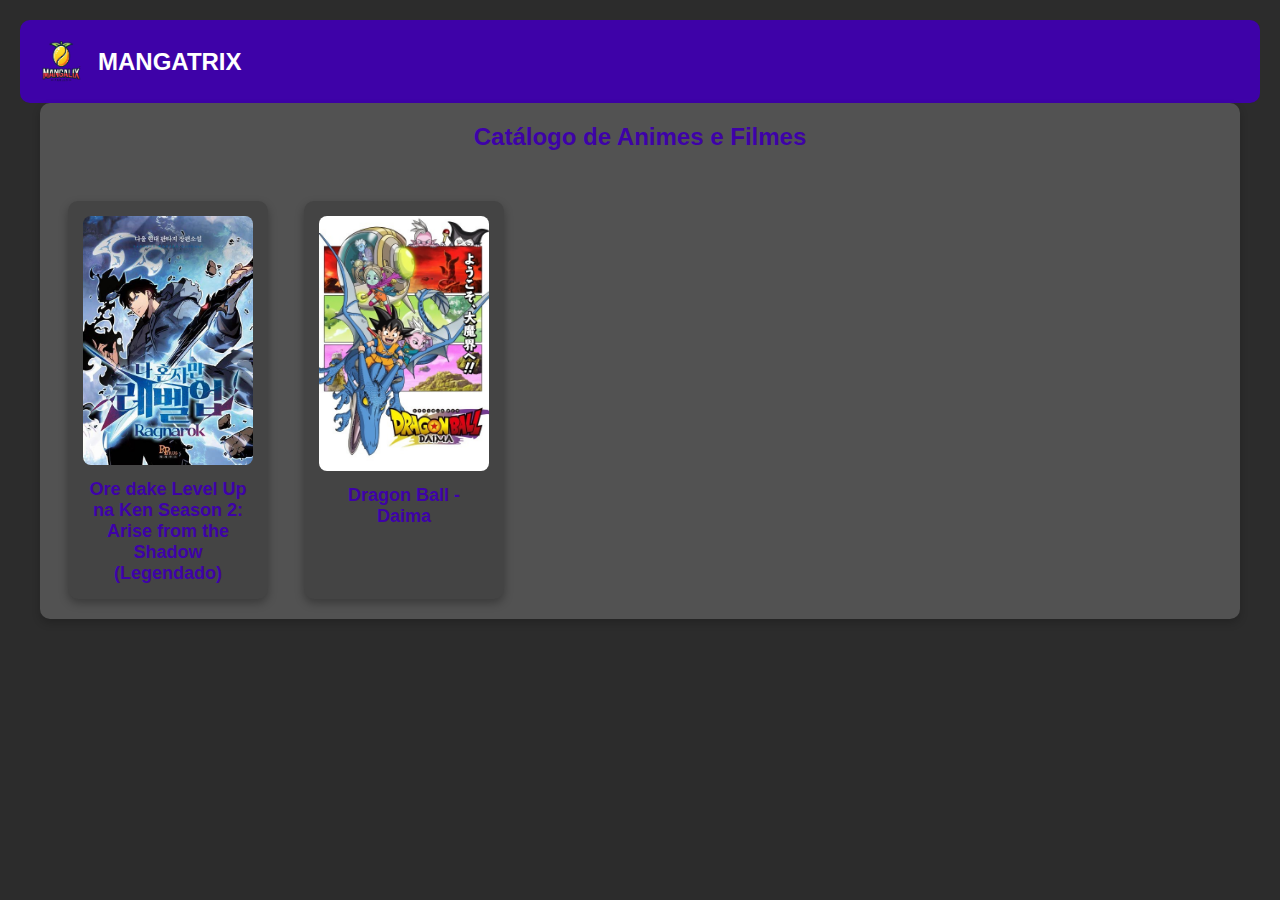
<file: index.html>
<!DOCTYPE html>
<html lang="pt-BR">
<head>
    <meta charset="UTF-8">
    <meta name="viewport" content="width=device-width, initial-scale=1.0">
    <title>MANGATRIX - Catálogo de Animes e Filmes</title>
    <link rel="stylesheet" href="index.css">
</head>
<body>
    <header>
        <h1>
            <a href="index.html" class="logo-link">
                <img src="img/logo.png" alt="MANGATRIX" class="logo"> MANGATRIX
            </a>
        </h1>
    </header>

    <main>
        <h2>Catálogo de Animes e Filmes</h2>
        <div class="anime-grid">
            <!-- Anime 1 -->
            <div class="anime-item">
                <a href="Solo/solo.html">
                    <img src="img/solo.jpg" alt="Anime 1" class="anime-cover">
                    <h3>Ore dake Level Up na Ken Season 2: Arise from the Shadow (Legendado)</h3>
                </a>
            </div>

            <!-- Anime 2 -->
            <div class="anime-item">
                <a href="DBZDaima/dbzdaima.html">
                    <img src="img/dbdaima.jpg" alt="Anime 2" class="anime-cover">
                    <h3>Dragon Ball - Daima</h3>
                </a>
            </div>
        </div>
    </main>
</body>
</html>
</file>
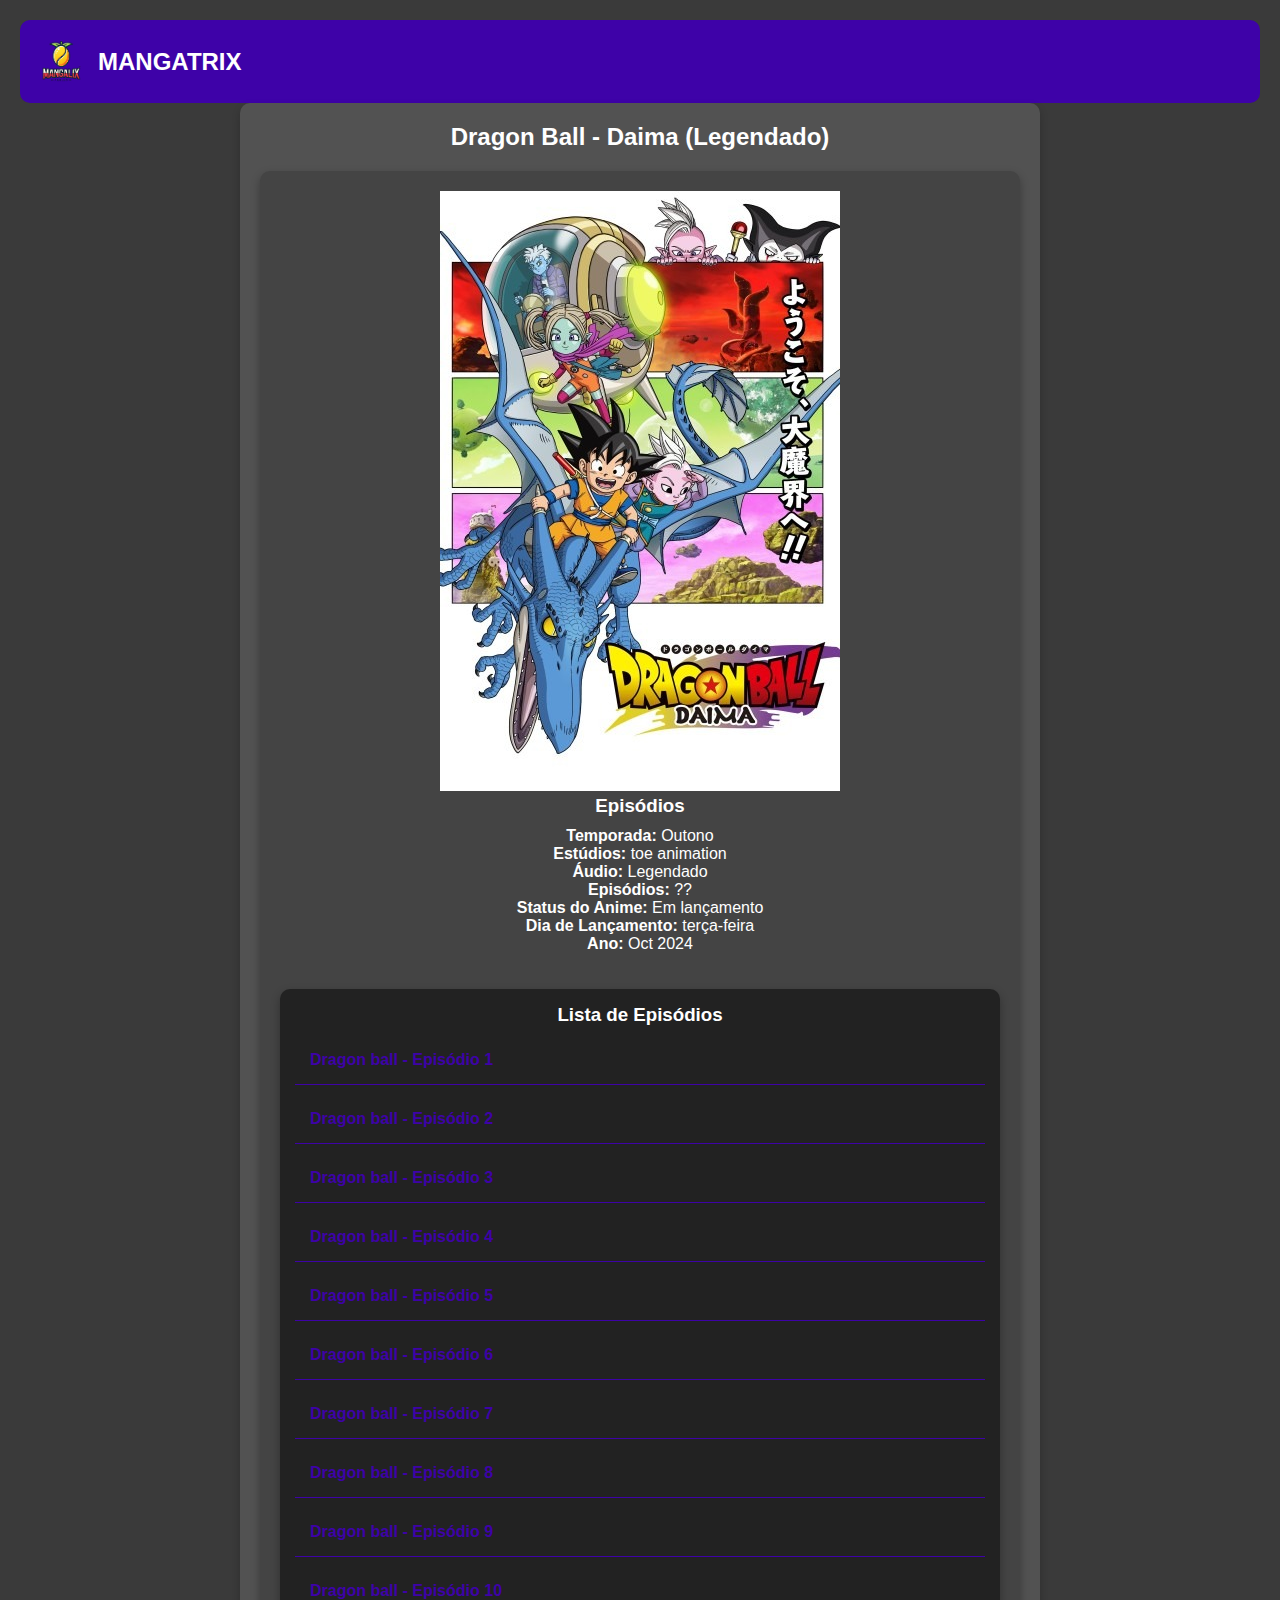
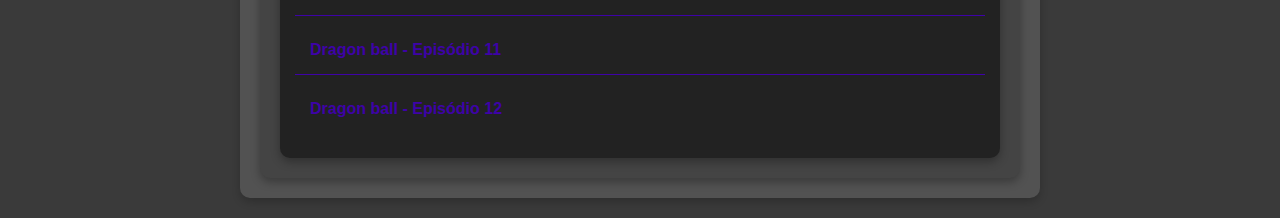
<file: DBZDaima/dbzdaima.html>
<!DOCTYPE html>
<html lang="pt-BR">
<head>
    <meta charset="UTF-8">
    <meta name="viewport" content="width=device-width, initial-scale=1.0">
    <title>MANGATRIX - Catálogo de Animes</title>
    <link rel="stylesheet" href="dbzdaima.css">
</head>
<body>
    <header>
        <h1>
            <a href="../index.html" class="logo-link">
                <img src="logo.png" alt="MANGATRIX" class="logo"> MANGATRIX
            </a>
        </h1>
    </header>

    <main>
        <h2>Dragon Ball - Daima (Legendado)</h2>
    <div class="anime-catalog">
        <div class="anime-series">
            <div class="anime-image">
                <img src="../img/dbdaima.jpg" alt="dbzdaima" class="anime-cover">
            </div>
            <h3>Episódios</h3>
            <div class="anime-specs">
                <p><strong>Temporada:</strong> Outono</p>
                <p><strong>Estúdios:</strong> toe animation</p>
                <p><strong>Áudio:</strong> Legendado</p>
                <p><strong>Episódios:</strong> ??</p>
                <p><strong>Status do Anime:</strong> Em lançamento</p>
                <p><strong>Dia de Lançamento:</strong> terça-feira</p>
                <p><strong>Ano:</strong> Oct 2024</p>
                <br>
                <br>
                <div class="episode-list">
                    <h3>Lista de Episódios</h3>
                    <ul>
                        <li><a href="https://lightspeedst.net/s7/mp4/dragon-ball-daima/hd/1.mp4" target="_blank">Dragon ball - Episódio 1</a></li>
                        <li><a href="https://lightspeedst.net/s7/mp4/dragon-ball-daima/hd/2.mp4" target="_blank">Dragon ball - Episódio 2</a></li>
                        <li><a href="https://lightspeedst.net/s7/mp4/dragon-ball-daima/hd/3.mp4" target="_blank">Dragon ball - Episódio 3</a></li>
                        <li><a href="https://lightspeedst.net/s7/mp4/dragon-ball-daima/hd/4.mp4" target="_blank">Dragon ball - Episódio 4</a></li>
                        <li><a href="https://lightspeedst.net/s7/mp4/dragon-ball-daima/hd/5.mp4" target="_blank">Dragon ball - Episódio 5</a></li>
                        <li><a href="https://lightspeedst.net/s7/mp4/dragon-ball-daima/hd/6.mp4" target="_blank">Dragon ball - Episódio 6</a></li>
                        <li><a href="https://lightspeedst.net/s7/mp4/dragon-ball-daima/hd/7.mp4" target="_blank">Dragon ball - Episódio 7</a></li>
                        <li><a href="https://lightspeedst.net/s7/mp4_temp/dragon-ball-daima/8/720p.mp4" target="_blank">Dragon ball - Episódio 8</a></li>
                        <li><a href="https://lightspeedst.net/s7/mp4_temp/dragon-ball-daima/9/720p.mp4" target="_blank">Dragon ball - Episódio 9</a></li>
                        <li><a href="https://lightspeedst.net/s7/mp4_temp/dragon-ball-daima/10/720p.mp4" target="_blank">Dragon ball - Episódio 10</a></li>
                        <li><a href="https://lightspeedst.net/s7/mp4_temp/dragon-ball-daima/11/720p.mp4" target="_blank">Dragon ball - Episódio 11</a></li>
                        <li><a href="https://lightspeedst.net/s7/mp4_temp/dragon-ball-daima/12/720p.mp4" target="_blank">Dragon ball - Episódio 12</a></li>
                    </ul>
                </div>
            </div>
        </div>
    </main>
</body>
</html>
</file>
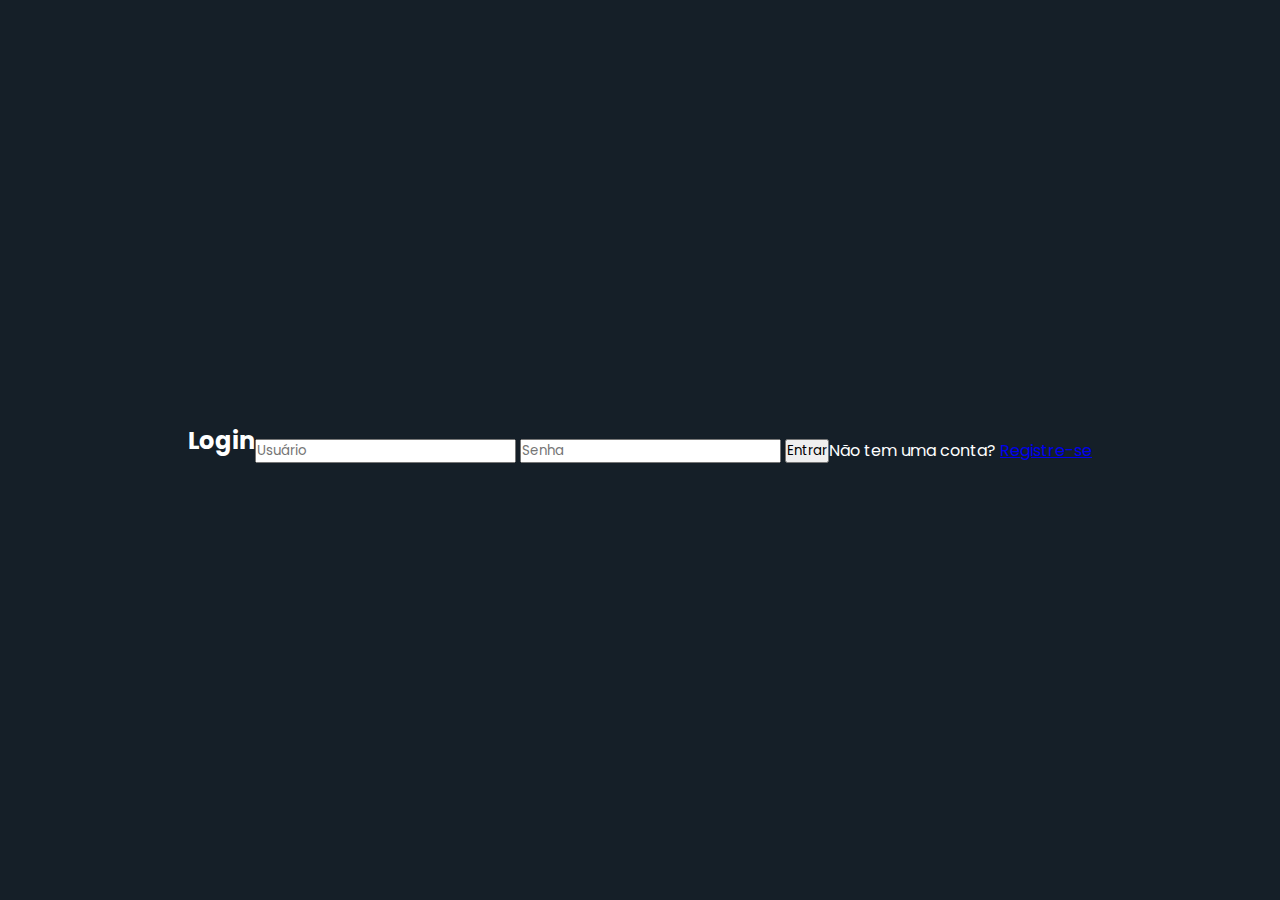
<file: Registro/login.html>
<!DOCTYPE html>
<html lang="pt-BR">
<head>
    <meta charset="UTF-8">
    <meta name="viewport" content="width=device-width, initial-scale=1.0">
    <title>Login</title>
    <link rel="stylesheet" href="indexs.css">
    <script defer src="../script.js"></script>
</head>
<body>
    <h2>Login</h2>
    <form id="loginForm">
        <input type="text" id="loginUser" placeholder="Usuário" required>
        <input type="password" id="loginPass" placeholder="Senha" required>
        <button type="submit">Entrar</button>
    </form>
    <p>Não tem uma conta? <a href="register.html">Registre-se</a></p>
</body>
</html>
</file>
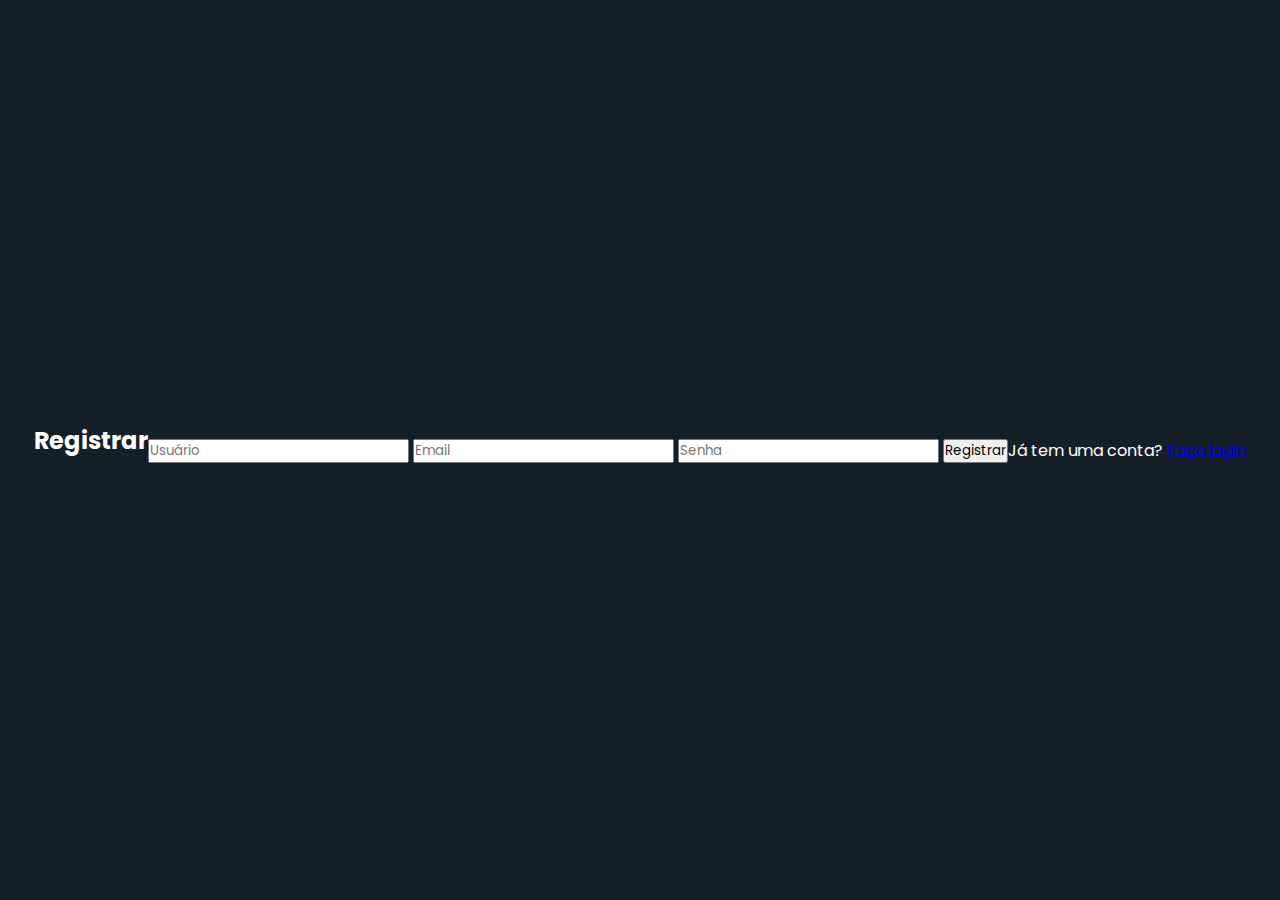
<file: Registro/register.html>
<!DOCTYPE html>
<html lang="pt-BR">
<head>
    <meta charset="UTF-8">
    <meta name="viewport" content="width=device-width, initial-scale=1.0">
    <title>Registro</title>
    <link rel="stylesheet" href="indexs.css">
    <script defer src="../script.js"></script>
</head>
<body>
    <h2>Registrar</h2>
    <form id="registerForm">
        <input type="text" id="regUser" placeholder="Usuário" required>
        <input type="email" id="regEmail" placeholder="Email" required>
        <input type="password" id="regPass" placeholder="Senha" required>
        <button type="submit">Registrar</button>
    </form>
    <p>Já tem uma conta? <a href="login.html">Faça login</a></p>
</body>
</html>
</file>
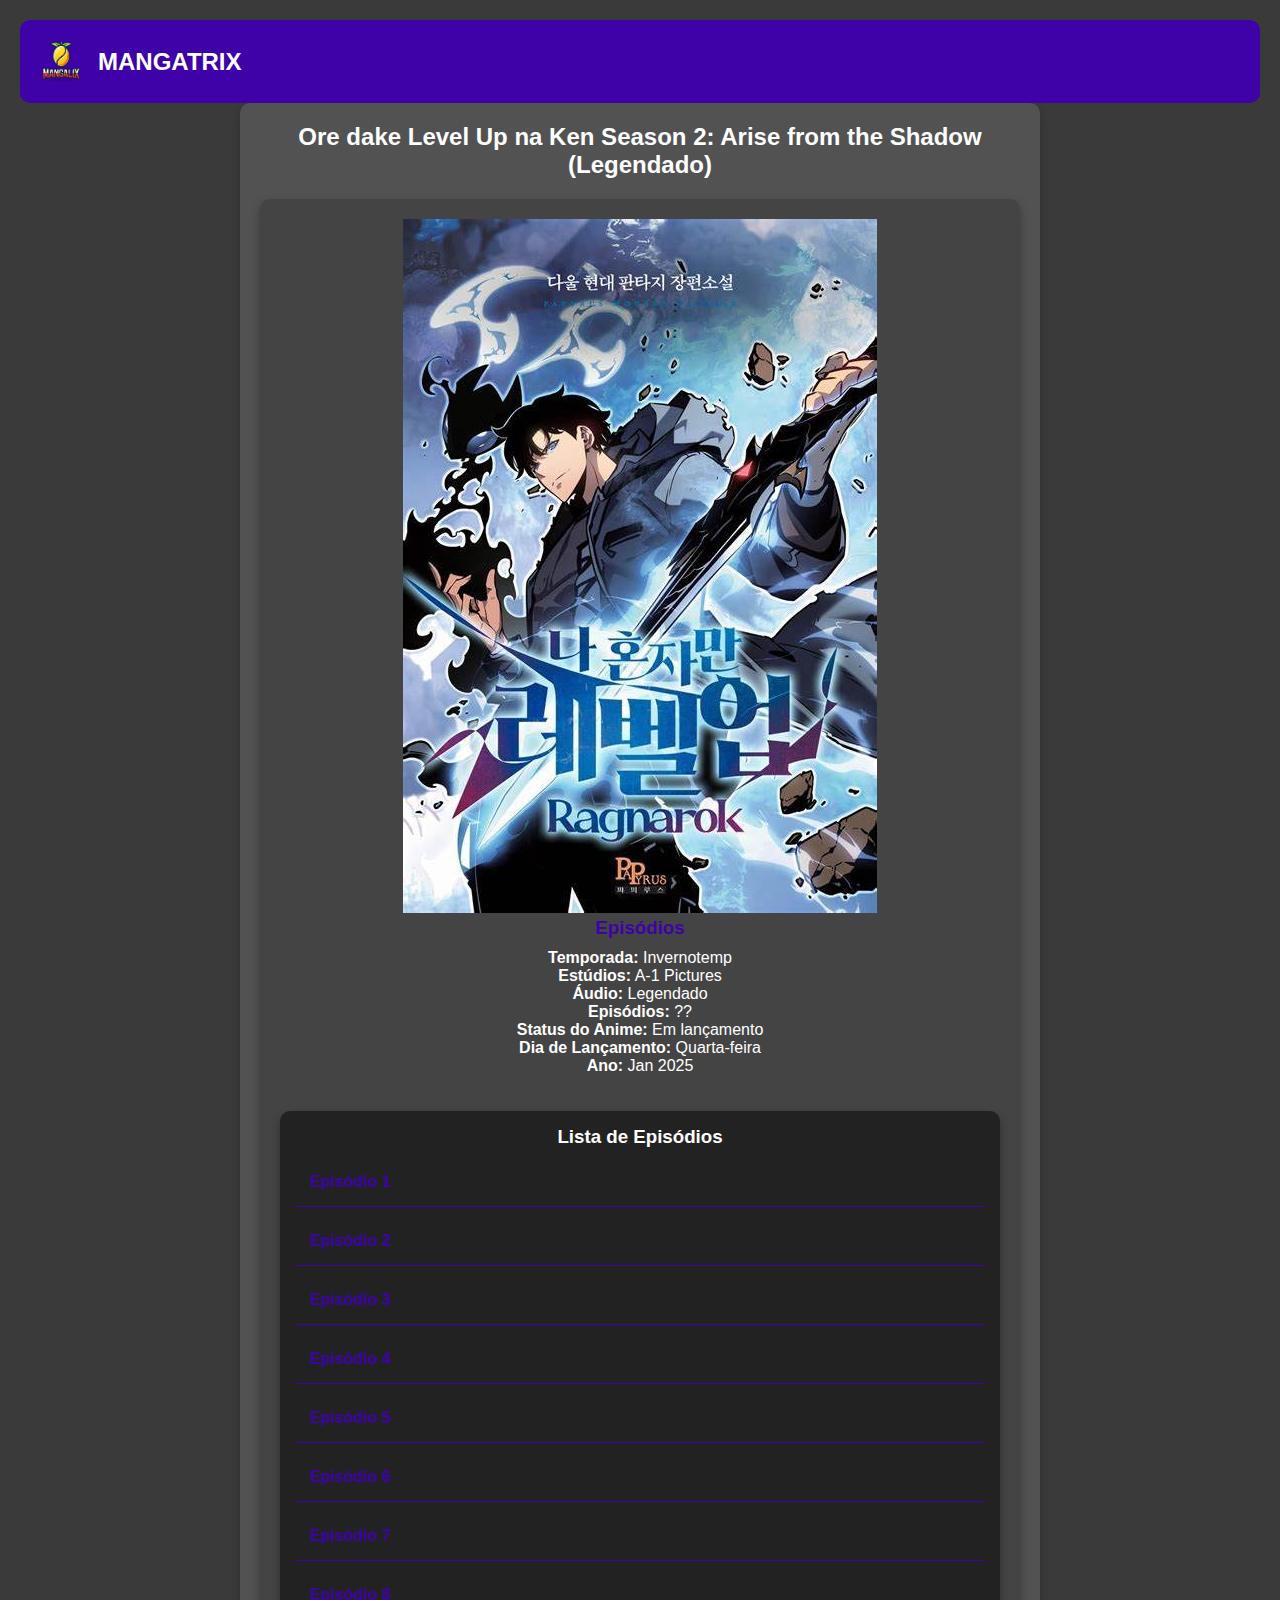
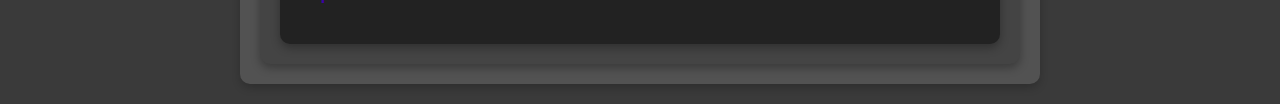
<file: Solo/solo.html>
<!DOCTYPE html>
<html lang="pt-BR">
<head>
    <meta charset="UTF-8">
    <meta name="viewport" content="width=device-width, initial-scale=1.0">
    <title>MANGATRIX - Catálogo de Animes</title>
    <link rel="stylesheet" href="solo.css">
</head>
<body>
    <header>
        <h1>
            <a href="../index.html" class="logo-link">
                <img src="logo.png" alt="MANGATRIX" class="logo"> MANGATRIX
            </a>
        </h1>
    </header>

    <main>
        <h2>Ore dake Level Up na Ken Season 2: Arise from the Shadow (Legendado)</h2>
        <div class="anime-catalog">
            <div class="anime-series">
                <div class="anime-image">
                    <img src="../img/solo.jpg" alt="Ore dake Level Up na Ken Season 2" class="anime-cover">
                </div>
                <h3>Episódios</h3>
                <div class="anime-specs">
                    <p><strong>Temporada:</strong> Invernotemp</p>
                    <p><strong>Estúdios:</strong> A-1 Pictures</p>
                    <p><strong>Áudio:</strong> Legendado</p>
                    <p><strong>Episódios:</strong> ??</p>
                    <p><strong>Status do Anime:</strong> Em lançamento</p>
                    <p><strong>Dia de Lançamento:</strong> Quarta-feira</p>
                    <p><strong>Ano:</strong> Jan 2025</p>
                    <br>
                    <br>
                <div class="episode-list">
                    <h3>Lista de Episódios</h3>
                    <ul>
                        <li><a href="https://lightspeedst.net/s7/mp4/ore-dake-level-up-na-ken-season-2-arise-from-the-shadow/hd/1.mp4" target="_blank">Episódio 1</a></li>
                        <li><a href="https://lightspeedst.net/s7/mp4_temp/ore-dake-level-up-na-ken-season-2-arise-from-the-shadow/2/720p.mp4" target="_blank">Episódio 2</a></li>
                        <li><a href="https://lightspeedst.net/s5/mp4/ore-dake-level-up-na-ken-season-2-arise-from-the-shadow/hd/3.mp4" target="_blank">Episódio 3</a></li>
                        <li><a href="https://lightspeedst.net/s5/mp4_temp/ore-dake-level-up-na-ken-season-2-arise-from-the-shadow/4/720p.mp4" target="_blank">Episódio 4</a></li>
                        <li><a href="https://lightspeedst.net/s5/mp4_temp/ore-dake-level-up-na-ken-season-2-arise-from-the-shadow/5/720p.mp4" target="_blank">Episódio 5</a></li>
                        <li><a href="https://lightspeedst.net/s5/mp4_temp/ore-dake-level-up-na-ken-season-2-arise-from-the-shadow/6/720p.mp4" target="_blank">Episódio 6</a></li>
                        <li><a href="https://rr1---sn-bpb5oxun0acg-2v5e.googlevideo.com/videoplayback?expire=1740363571&ei=s2a7Z4GyHPysy_sP-rGukA4" target="_blank">Episódio 7</a></li>
                        <li><a href="https://lightspeedst.net/s7/mp4/ore-dake-level-up-na-ken-season-2-arise-from-the-shadow/sd/8.mp4" target="_blank">Episódio 8</a></li>
                    </ul>
                </div>
            </div>
        </div>
    </main>
</body>
</html>
</file>
<file: Registro/indexs.css>
@import url('https://fonts.googleapis.com/css2?family=Poppins:wght@400;600&display=swap');

* {
    margin: 0;
    padding: 0;
    box-sizing: border-box;
    font-family: 'Poppins', sans-serif;
}

body {
    background-color: #151f28;
    color: white;
    display: flex;
    justify-content: center;
    align-items: center;
    min-height: 100vh;
    padding: 0 10px;
}

.box {
    background: #222;
    padding: 40px;
    border-radius: 10px;
    box-shadow: 0 0 10px rgba(0, 0, 0, 0.7);
    width: 100%;
    max-width: 400px;
}

h2 {
    text-align: center;
    margin-bottom: 20px;
}

.input-box {
    margin-bottom: 20px;
    position: relative;
}

.input-box input {
    width: 100%;
    padding: 10px 8px;
    border: 1px solid #555;
    border-radius: 5px;
    background: transparent;
    color: white;
}

.input-box span {
    position: absolute;
    top: 10px;
    left: 10px;
    color: #888;
    transition: 0.3s;
}

.input-box input:focus ~ span,
.input-box input:valid ~ span {
    top: -10px;
    left: 8px;
    color: #00eeff;
    font-size: 12px;
}

.btn {
    width: 100%;
    padding: 10px;
    background: #00eeff;
    border: none;
    border-radius: 5px;
    color: black;
    font-weight: bold;
    cursor: pointer;
    transition: 0.3s;
}

.btn:hover {
    background: #0099cc;
}

.imp-links a {
    color: #00eeff;
    text-decoration: none;
    font-size: 14px;
}

.imp-links a:hover {
    text-decoration: underline;
}

/* Estilo do cabeçalho com ícone de usuário */
header {
    display: flex;
    justify-content: space-between;
    align-items: center;
    background-color: #3e02a8;
    padding: 10px 20px;
    border-radius: 10px;
}

.user-info {
    display: flex;
    align-items: center;
    gap: 10px;
}

.user-info img {
    width: 40px;
    height: 40px;
    border-radius: 50%;
    border: 2px solid white;
}

.logout-btn {
    background: #ff4d4d;
    color: white;
    padding: 5px 10px;
    border: none;
    border-radius: 5px;
    cursor: pointer;
}

.logout-btn:hover {
    background: #d63030;
}
</file>
<file: index.css>
/* Reset básico */
* {
    margin: 0;
    padding: 0;
    box-sizing: border-box;
}

/* Estilização geral */
body {
    font-family: Arial, sans-serif;
    text-align: center;
    background-color: #2c2c2c;
    color: white;
    padding: 20px;
}

/* Cabeçalho */
header {
    background-color: #3e02a8;
    padding: 15px;
    border-radius: 10px;
}

h1 {
    color: white;
    display: flex;
    align-items: center;
    justify-content: left;
    gap: 10px;
}

.logo {
    width: 53px;
    height: 53px;
}

/* Corpo principal */
main {
    max-width: 1200px;
    margin: auto;
    background: rgb(82, 82, 82);
    padding: 20px;
    border-radius: 10px;
    box-shadow: 0px 4px 8px rgba(0, 0, 0, 0.2);
}

h2 {
    margin-bottom: 50px;
    color: #3e02a8;
}

/* Grid de animes/filmes */
.anime-grid {
    display: grid;
    grid-template-columns: repeat(auto-fill, minmax(200px, 1fr));
    gap: 20px;
    justify-items: center;
}

.anime-item {
    background-color: #444;
    padding: 15px;
    border-radius: 10px;
    box-shadow: 0px 4px 10px rgba(0, 0, 0, 0.3);
    text-align: center;
    width: 200px;
}

.anime-cover {
    width: 100%;
    height: auto;
    border-radius: 8px;
    transition: transform 0.3s ease;
}

.anime-item h3 {
    margin-top: 10px;
    color: #3e02a8;
    font-size: 18px;
}

.anime-item a {
    text-decoration: none;
    color: inherit;
}

.anime-cover:hover {
    transform: scale(1.05);
}

/* Hover para título do anime */
.anime-item:hover h3 {
    color: white;
}

.logo-link {
    display: flex;
    align-items: center;
    gap: 10px;
    text-decoration: none; /* Remove o sublinhado */
    color: white; /* Mantém a cor do texto */
    font-weight: bold;
    font-size: 24px;
    transition: transform 0.2s ease;
}

.logo-link:hover {
    transform: scale(1.05); /* Efeito de leve aumento ao passar o mouse */
}
</file>
<file: DBZDaima/dbzdaima.css>
/* Reset básico */
* {
    margin: 0;
    padding: 0;
    box-sizing: border-box;
}

/* Estilização geral */
body {
    font-family: Arial, sans-serif;
    text-align: center;
    background-color: #3a3a3a;
    color: white;
    padding: 20px;
}

/* Cabeçalho */
header {
    background-color: #3e02a8;
    padding: 15px;
    border-radius: 10px;
}

h1 {
    color: white;
    display: flex;
    align-items: center;
    justify-content: left;
    gap: 10px;
}

.logo {
    width: 53px;
    height: 53px;
}

/* Corpo principal */
main {
    max-width: 800px;
    margin: auto;
    background: rgb(82, 82, 82);
    padding: 20px;
    border-radius: 10px;
    box-shadow: 0px 4px 8px rgba(0, 0, 0, 0.2);
}

h2 {
    margin-bottom: 20px;
}

/* Catálogo de animes */
.anime-catalog {
    display: flex;
    flex-direction: column;
    gap: 20px;
}

.anime-series {
    background-color: #444;
    padding: 20px;
    border-radius: 10px;
    box-shadow: 0px 4px 10px rgba(0, 0, 0, 0.3);
}

.anime-series h3 {
    color: #ffffff;
    margin-bottom: 10px;
}

.anime-series ul {
    list-style: none;
}

.anime-series ul li {
    margin-bottom: 10px;
}

.anime-series ul li a {
    color: #3e02a8;
    text-decoration: none;
    font-weight: bold;
}

.anime-series ul li a:hover {
    color: white;
    text-decoration: underline;
}

.logo-link {
    display: flex;
    align-items: center;
    gap: 10px;
    text-decoration: none; /* Remove o sublinhado */
    color: white; /* Mantém a cor do texto */
    font-weight: bold;
    font-size: 24px;
    transition: transform 0.2s ease;
}

.logo-link:hover {
    transform: scale(1.05); /* Efeito de leve aumento ao passar o mouse */
}
.episode-list {
    background-color: #222;
    padding: 15px;
    border-radius: 10px;
    box-shadow: 0px 4px 10px rgba(0, 0, 0, 0.3);
    text-align: left;
}

.episode-list h3 {
    color: #ffffff;
    margin-bottom: 10px;
    text-align: center;
}

.episode-list ul {
    list-style: none;
    padding: 0;
}

.episode-list li {
    padding: 10px;
    border-bottom: 1px solid #3e02a8;
}

.episode-list li:last-child {
    border-bottom: none;
}

.episode-list a {
    color: #3e02a8;
    text-decoration: none;
    font-weight: bold;
    display: block;
    padding: 5px;
    transition: color 0.3s ease-in-out;
}

.episode-list a:hover {
    color: white;
    text-decoration: underline;
}
</file>
<file: Solo/solo.css>
/* Reset básico */
* {
    margin: 0;
    padding: 0;
    box-sizing: border-box;
}

/* Estilização geral */
body {
    font-family: Arial, sans-serif;
    text-align: center;
    background-color: #3a3a3a;
    color: white;
    padding: 20px;
}

/* Cabeçalho */
header {
    background-color: #3e02a8;
    padding: 15px;
    border-radius: 10px;
}

h1 {
    color: white;
    display: flex;
    align-items: center;
    justify-content: left;
    gap: 10px;
}

.logo {
    width: 53px;
    height: 53px;
}

/* Corpo principal */
main {
    max-width: 800px;
    margin: auto;
    background: rgb(82, 82, 82);
    padding: 20px;
    border-radius: 10px;
    box-shadow: 0px 4px 8px rgba(0, 0, 0, 0.2);
}

h2 {
    margin-bottom: 20px;
}

/* Catálogo de animes */
.anime-catalog {
    display: flex;
    flex-direction: column;
    gap: 20px;
}

.anime-series {
    background-color: #444;
    padding: 20px;
    border-radius: 10px;
    box-shadow: 0px 4px 10px rgba(0, 0, 0, 0.3);
}

.anime-series h3 {
    color: #3e02a8;
    margin-bottom: 10px;
}

.anime-series ul {
    list-style: none;
}

.anime-series ul li {
    margin-bottom: 10px;
}

.anime-series ul li a {
    color: #3e02a8;
    text-decoration: none;
    font-weight: bold;
}

.anime-series ul li a:hover {
    color: white;
    text-decoration: underline;
}

.logo-link {
    display: flex;
    align-items: center;
    gap: 10px;
    text-decoration: none; /* Remove o sublinhado */
    color: white; /* Mantém a cor do texto */
    font-weight: bold;
    font-size: 24px;
    transition: transform 0.2s ease;
}

.logo-link:hover {
    transform: scale(1.05); /* Efeito de leve aumento ao passar o mouse */
}
.episode-list {
    background-color: #222;
    padding: 15px;
    border-radius: 10px;
    box-shadow: 0px 4px 10px rgba(0, 0, 0, 0.3);
    text-align: left;
}

.episode-list h3 {
    color: #ffffff;
    margin-bottom: 10px;
    text-align: center;
}

.episode-list ul {
    list-style: none;
    padding: 0;
}

.episode-list li {
    padding: 10px;
    border-bottom: 1px solid #3e02a8;
}

.episode-list li:last-child {
    border-bottom: none;
}

.episode-list a {
    color: #3e02a8;
    text-decoration: none;
    font-weight: bold;
    display: block;
    padding: 5px;
    transition: color 0.3s ease-in-out;
}

.episode-list a:hover {
    color: white;
    text-decoration: underline;
}
</file>
